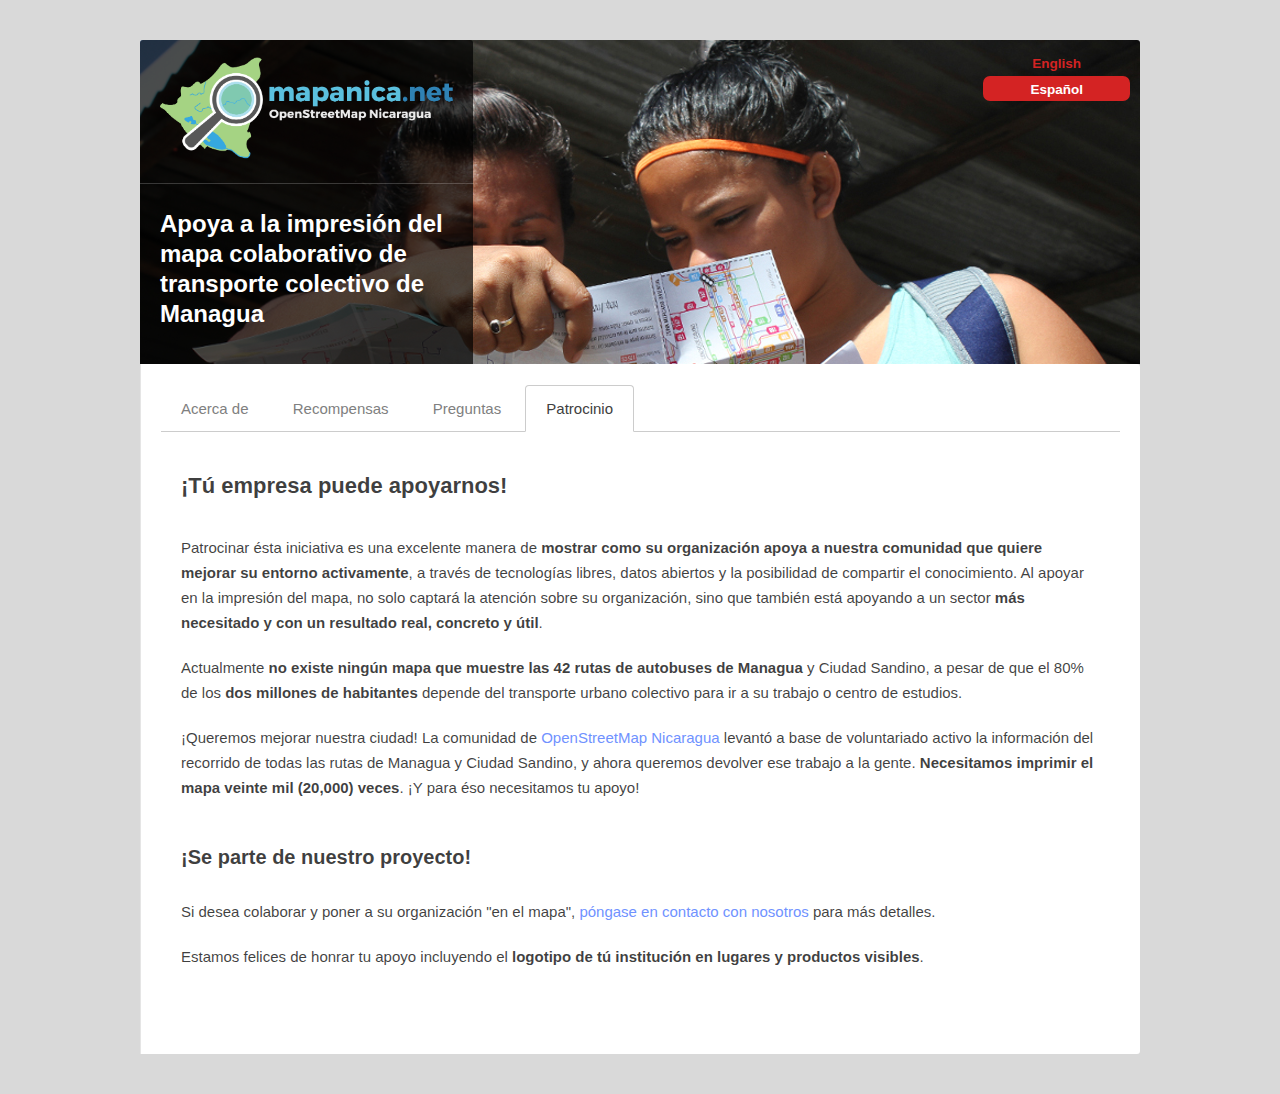
<file: htdocs/campaign/corporate.es.html>
<!DOCTYPE html>
<html>
<head>
  <meta charset=utf-8 />
  <title>Support Mapanica.net - OpenStreetMap Nicaragua</title>
  <meta name='robots' content='index'/>
  <meta name='viewport' content='initial-scale=1,maximum-scale=1,user-scalable=no' />
  <meta name='twitter:site' content='@osm_ni' />
  <meta property='og:site_name' content='Support Mapanica.net - OpenStreetMap Nicaragua' />
  <meta name='twitter:url' content='' />
  <meta name='twitter:domain' content='http://support.mapanica.net/' />
  <meta property='og:url' content='' />
  <meta name='twitter:title' content='Support OpenStreetMap Nicaragua' />
  <meta property='og:title' content='Support OpenStreetMap Nicaragua' />
  <meta name='twitter:description' content="Pre-order and support the printing of Managua's public transportation map" />
  <meta property='og:description' content="Pre-order and support the printing of Managua's public transportation map" />
  <meta name='twitter:image' content='http://support.mapanica.net/img/twitter-card-large.jpg' />
  <meta name='st:image' content='http://support.mapanica.net/img/twitter-card-large.jpg' />
  <meta property='og:image' content='http://support.mapanica.net/img/twitter-card-large.jpg' />
  <meta property='og:type' content='website' />
  <meta name='twitter:card' content='summary_large_image' />
  <link rel='shortcut icon' href='img/favicon.png' type='image/x-icon' />
  <link href='base.css' rel='stylesheet' />
  <link href='site.css' rel='stylesheet' />
  <script src='js/d3.min.js'></script>

</head>
<!-- <body class='fill-darkgreen bg-hardware'> -->
<body class='fill-page'>

  <div class='limiter clearfix'>

    <div id='banner-pic' class='col12 clearfix round-top'>

      <div class='fill-transparent-black col4 clearfix round-top'>

        <div class='col12 clearfix pad2x contain keyline-bottom round-top'>
          <img class='logo' src='img/mapanica_logo.png'>
        </div>

        <div class='pad2'>
          <h2>Apoya a la impresión del mapa colaborativo de transporte colectivo de Managua</h2>
        </div>
      </div>
      <div class='col2 clearfix round-top language-selector'>
        <ul>
          <li><a href="/corporate.html">English</a></li>
          <li class="active"><a href="/corporate.es.html">Español</a></li>
        </ul>
      </div>
    </div>
    </div>

  </div>

  <div class='limiter clearfix'>

    <div class='col12 fr fill-white pad2 keyline-left round-right sidebar'>

      <div class='tabs col12 keyline-bottom space-bottom2'>
           <a href='/index.es.html#about' class='inline pad1'>Acerca de</a>
           <a href='/index.es.html#rewards' class='inline pad1'>Recompensas</a>
           <a href='/index.es.html#faq' class='inline pad1'>Preguntas</a>
           <a href='/corporate.es.html' class='inline pad1 active'>Patrocinio</a>
      </div>

      <div class='pad2 fill-white round-bottom'>
        <h3>¡Tú empresa puede apoyarnos!</h3><br />
        <p>Patrocinar ésta iniciativa es una excelente manera de <strong>mostrar
        como su organización apoya a nuestra comunidad que quiere mejorar su entorno activamente</strong>,
        a través de tecnologías libres, datos abiertos y la posibilidad de
        compartir el conocimiento. Al apoyar en la impresión del mapa, no solo
        captará la atención sobre su organización, sino que también está
        apoyando a un sector <strong>más necesitado y con un resultado real, concreto
        y útil</strong>.</p>

        <p>Actualmente <strong>no existe ningún mapa que muestre las 42 rutas de autobuses
        de Managua</strong> y Ciudad Sandino, a pesar de que el 80% de los <strong>dos millones
        de habitantes</strong> depende del transporte urbano colectivo para ir a
        su trabajo o centro de estudios.</p>


        <p>¡Queremos mejorar nuestra ciudad! La comunidad de <a href="http://mapanica.net/comunidad.html" target="_blank">OpenStreetMap
        Nicaragua</a> levantó a base de voluntariado activo la información del
        recorrido de todas las rutas de Managua y Ciudad Sandino, y ahora
        queremos devolver ese trabajo a la gente. <strong>Necesitamos imprimir
        el mapa veinte mil (20,000) veces</strong>. ¡Y para éso necesitamos tu apoyo!
        </p><br />

        <h4>¡Se parte de nuestro proyecto!</h4><br />

        <p>Si desea colaborar y poner a su organización "en el mapa",
        <a href='mailto:contacto@mapanica.net'>póngase en contacto con nosotros</a>
        para más detalles.</p>

        <p>Estamos felices de honrar tu apoyo incluyendo el <strong>logotipo de
        tú institución en lugares y productos visibles</strong>.</p>
        <br />
        <!--
        <h4>Categorías de patrocinio</h4><br />
        <p>El apoyo de su empresa es importante para consolidar este proyecto
        que traerá beneficios al 80% de la población que transita por Managua y
        Ciudad Sandino. Según su contribución, estaremos honrados de colocar el
        logo de su institución en el mapa:</p>
        <p><strong>$500</strong><br />
        Logo en área de cŕéditos del mapa de 1 cms. de alto.<br />
        Además te mandamos dos planos impresos del transporte público de Managua y una camiseta ejecutiva.<br />
        </p>
        <p><strong>$1,000</strong><br />
        Logo en área de cŕéditos del mapa de 2 cms. de alto.<br />
        Mención en notas de prensa sobre el proyecto.<br />
        Además te mandamos dos planos impresos del transporte público de Managua,
        un bolso de jute y una camiseta ejecutiva.</li>
        </p>
        <p><strong>$3,000</strong><br />
        Logo en área de cŕéditos del mapa de 5 cms. de alto.<br />
        Mención en notas de prensa y artículos oficiales sobre el proyecto.<br />
        Además te mandamos dos planos impresos del transporte público de Managua,
        un bolso de jute, una camiseta ejecutiva y una memoria USB de Mapanica.net.<br />
        </p>
        <p>
          <img width="100%" src="/img/transport_map_division.jpg" />
        </p> -->
      </div> <!-- closes <div class='pad2 fill-white round-bottom'> -->
    </div> <!-- closes <div class='col8 fr'> -->
  </div> <!-- closes <div class='limiter clearfix'> -->

  <script src="http://ajax.googleapis.com/ajax/libs/jquery/1.10.2/jquery.min.js" type="text/javascript" ></script>
  <script type="text/javascript" language="javascript">
  //var bannerImages = ["banner1.jpg","banner2.jpg","banner3.jpg","banner4.jpg","banner5.jpg"];
  var bannerImages = ["banner1.jpg","banner2.jpg","banner3.jpg"];
  var settingString = 'url(img/' + bannerImages[Math.floor(Math.random() * bannerImages.length)] + ') no-repeat top center';
  d3.select('#banner-pic').style('background', settingString);
  </script>
  <!-- Piwik -->
<script type="text/javascript">
  var _paq = _paq || [];
  _paq.push(["trackPageView"]);
  _paq.push(["enableLinkTracking"]);

  (function() {
    var u=(("https:" == document.location.protocol) ? "https" : "http") + "://stats.delattre.de/";
    _paq.push(["setTrackerUrl", u+"piwik.php"]);
    _paq.push(["setSiteId", "7"]);
    var d=document, g=d.createElement("script"), s=d.getElementsByTagName("script")[0]; g.type="text/javascript";
    g.defer=true; g.async=true; g.src=u+"piwik.js"; s.parentNode.insertBefore(g,s);
  })();
</script>
<!-- End Piwik Code -->
</body>
</html>
</file>
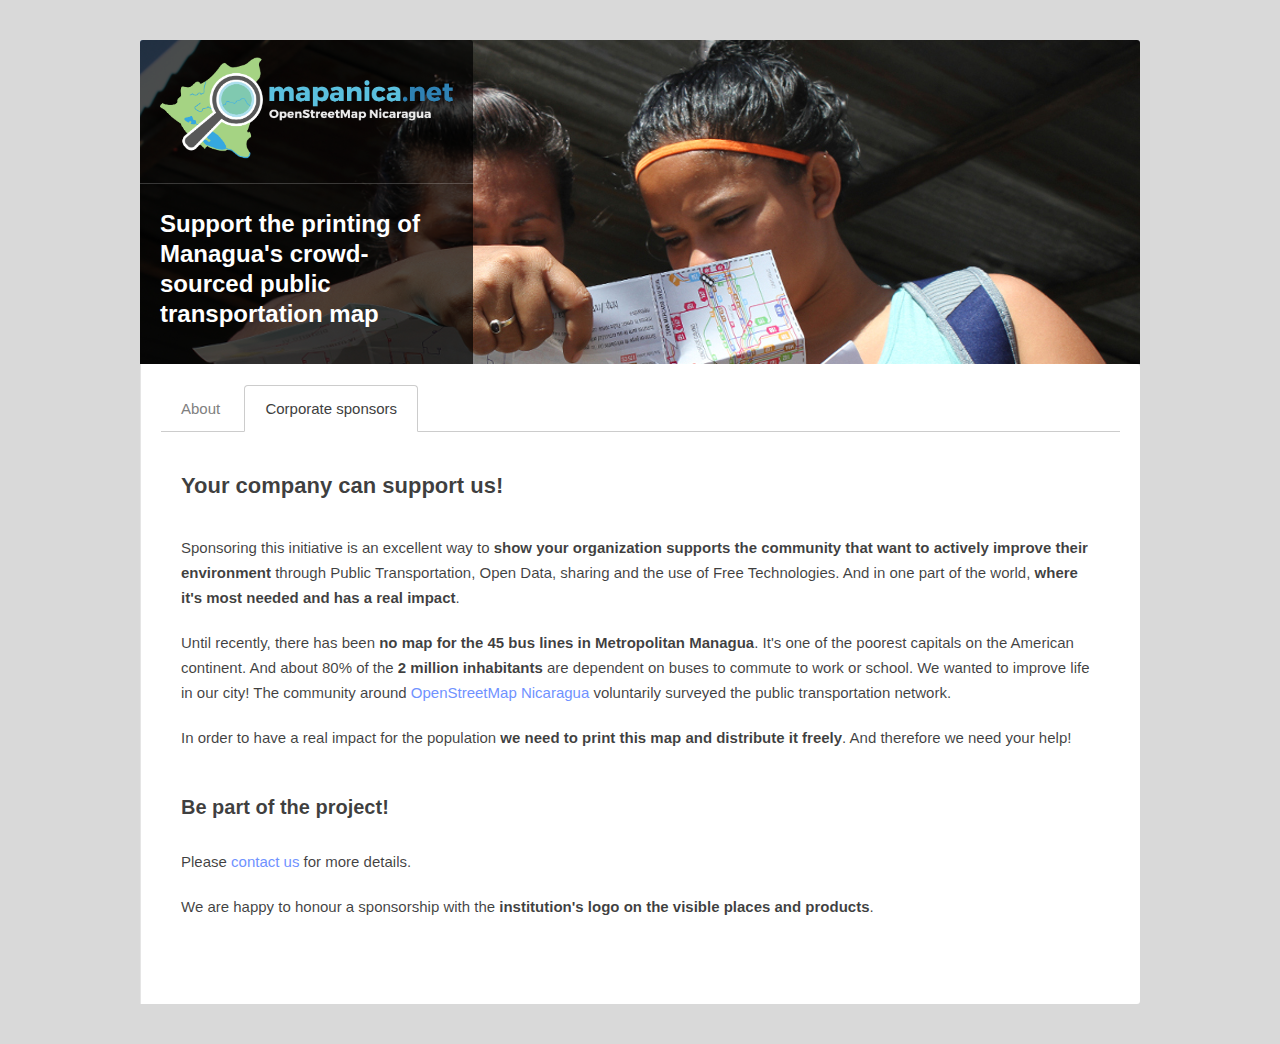
<file: htdocs/campaign/corporate.html>
<!DOCTYPE html>
<html>
<head>
  <meta charset=utf-8 />
  <title>Support Mapanica.net - OpenStreetMap Nicaragua</title>
  <meta name='robots' content='index'/>
  <meta name='viewport' content='initial-scale=1,maximum-scale=1,user-scalable=no' />
  <meta name='twitter:site' content='@osm_ni' />
  <meta property='og:site_name' content='Support Mapanica.net - OpenStreetMap Nicaragua' />
  <meta name='twitter:url' content='' />
  <meta name='twitter:domain' content='http://support.mapanica.net/' />
  <meta property='og:url' content='' />
  <meta name='twitter:title' content='Support OpenStreetMap Nicaragua' />
  <meta property='og:title' content='Support OpenStreetMap Nicaragua' />
  <meta name='twitter:description' content="Pre-order and support the printing of Managua's public transportation map" />
  <meta property='og:description' content="Pre-order and support the printing of Managua's public transportation map" />
  <meta name='twitter:image' content='http://support.mapanica.net/img/twitter-card-large.jpg' />
  <meta name='st:image' content='http://support.mapanica.net/img/twitter-card-large.jpg' />
  <meta property='og:image' content='http://support.mapanica.net/img/twitter-card-large.jpg' />
  <meta property='og:type' content='website' />
  <meta name='twitter:card' content='summary_large_image' />
  <link rel='shortcut icon' href='img/favicon.png' type='image/x-icon' />
  <link href='base.css' rel='stylesheet' />
  <link href='site.css' rel='stylesheet' />
  <script src='js/d3.min.js'></script>

</head>
<!-- <body class='fill-darkgreen bg-hardware'> -->
<body class='fill-page'>

  <div class='limiter clearfix'>

    <div id='banner-pic' class='col12 clearfix round-top'>

      <div class='fill-transparent-black col4 clearfix round-top'>

        <div class='col12 clearfix pad2x contain keyline-bottom round-top'>
          <img class='logo' src='img/mapanica_logo.png'>
        </div>

        <div class='pad2'>
          <h2>Support the printing of Managua's crowd-sourced public transportation map</h2>
        </div>
      </div>
      <!--
      <div class='col2 clearfix round-top language-selector'>
        <ul>
          <li class="active"><a href="/corporate.html">English</a></li>
          <li><a href="/corporate.es.html">Español</a></li>
        </ul>
      </div>
    </div>
  -->
    </div>

  </div>

  <div class='limiter clearfix'>

    <div class='col12 fr fill-white pad2 keyline-left round-right sidebar'>
      <div class='tabs col12 keyline-bottom space-bottom2'>
           <a href='/index.html#about' class='inline pad1 '>About</a>
           <a href='/corporate.html' class='inline pad1 active'>Corporate sponsors</a>
      </div>

      <div class='pad2 fill-white round-bottom'>
        <h3>Your company can support us!</h3><br />
        <p>Sponsoring this initiative is an excellent way to <strong>show your
        organization supports the community that want to actively improve their environment</strong>
        through Public Transportation, Open Data, sharing and the use of Free Technologies.
        And in one part of the world, <strong>where it's most needed and has a real impact</strong>.</p>

        <p>Until recently, there has been <strong>no map for the 45 bus lines in Metropolitan Managua</strong>.
        It's one of the poorest capitals on the American continent.
        And about 80% of the <strong>2 million inhabitants</strong> are dependent on buses
        to commute to work or school. We wanted to improve life in our city! The community around
        <a href="http://mapanica.net/comunidad.html" target="_blank">OpenStreetMap Nicaragua</a>
        voluntarily surveyed the public transportation network.</p>

        <p>In order to have a real impact for the population <strong>we need to
        print this map and distribute it freely</strong>.
        And therefore we need your help!</p><br />

        <h4>Be part of the project!</h4><br />

        <p>Please <a href='mailto:support@mapanica.net'>contact us</a>
        for more details.</p>
        <p>We are happy to honour a sponsorship with the <strong>institution's logo on
        the visible places and products</strong>.</p>
        <br />
        <!--
        <h4>Sponsorship categories</h4><br />
        <p>Your support makes this project this project happen. It will have a
        great impact for the 80% of the population that transits Managua and Ciudad Sandino.
        We are happy to honour a sponsorship with the institution's logo on
        the printed map:</p>

        <p><strong>$500</strong><br />
        Logo in the credits section (height: 1cm).<br />
        And you get two printed transit maps and a special sponsor t-shirt
        with the transit map printed on it.<br />
        </p>
        <p><strong>$1,000</strong><br />
        Logo in the credits section (height: 2cm).<br />
        We mention you in press releases about the project.<br />
        And you get two printed transit maps, a jute bag, and a special sponsor t-shirt
        with the transit map printed on it.<br />
        </p>
        <p><strong>$3,000</strong><br />
        Logo in the credits section (height: 5cm).<br />
        We mention you in press releases and official articles about the project.<br />
        And you get two printed transit maps, a jute bag, a special sponsor t-shirt
        with the transit map printed on it and a MapaNica USB memory stick.<br />
        </p>
        <p>
          <img width="100%" src="/img/transport_map_division.jpg" />
        </p> -->
      </div> <!-- closes <div class='pad2 fill-white round-bottom'> -->
    </div> <!-- closes <div class='col8 fr'> -->
  </div> <!-- closes <div class='limiter clearfix'> -->

  <script src="http://ajax.googleapis.com/ajax/libs/jquery/1.10.2/jquery.min.js" type="text/javascript" ></script>
  <script type="text/javascript" language="javascript">
  //var bannerImages = ["banner1.jpg","banner2.jpg","banner3.jpg","banner4.jpg","banner5.jpg"];
  var bannerImages = ["banner1.jpg","banner2.jpg","banner3.jpg"];
  var settingString = 'url(img/' + bannerImages[Math.floor(Math.random() * bannerImages.length)] + ') no-repeat top center';
  d3.select('#banner-pic').style('background', settingString);
  </script>
  <!-- Piwik -->
<script type="text/javascript">
  var _paq = _paq || [];
  _paq.push(["trackPageView"]);
  _paq.push(["enableLinkTracking"]);

  (function() {
    var u=(("https:" == document.location.protocol) ? "https" : "http") + "://stats.delattre.de/";
    _paq.push(["setTrackerUrl", u+"piwik.php"]);
    _paq.push(["setSiteId", "7"]);
    var d=document, g=d.createElement("script"), s=d.getElementsByTagName("script")[0]; g.type="text/javascript";
    g.defer=true; g.async=true; g.src=u+"piwik.js"; s.parentNode.insertBefore(g,s);
  })();
</script>
<!-- End Piwik Code -->
</body>
</html>
</file>
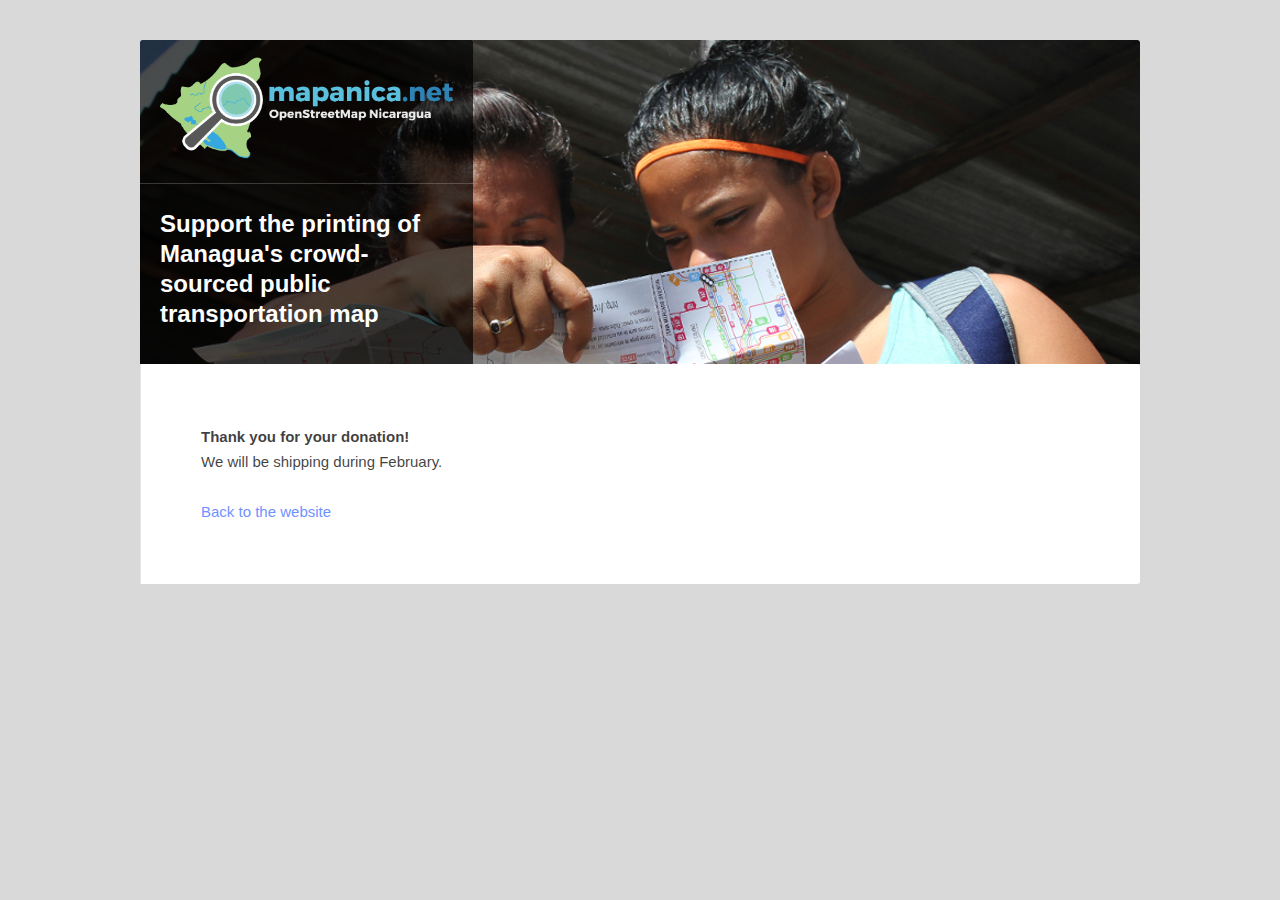
<file: htdocs/campaign/thankyou.html>
<!DOCTYPE html>
<html>
<head>
  <meta charset=utf-8 />
  <title>Support Mapanica.net - OpenStreetMap Nicaragua</title>
  <meta name='robots' content='index'/>
  <meta name='viewport' content='initial-scale=1,maximum-scale=1,user-scalable=no' />
  <meta name='twitter:site' content='@osm_ni' />
  <meta property='og:site_name' content='Support Mapanica.net - OpenStreetMap Nicaragua' />
  <meta name='twitter:url' content='' />
  <meta name='twitter:domain' content='http://support.mapanica.net/' />
  <meta property='og:url' content='' />
  <meta name='twitter:title' content='Support OpenStreetMap Nicaragua' />
  <meta property='og:title' content='Support OpenStreetMap Nicaragua' />
  <meta name='twitter:description' content="Pre-order and support the printing of Managua's public transportation map" />
  <meta property='og:description' content="Pre-order and support the printing of Managua's public transportation map" />
  <meta name='twitter:image' content='http://support.mapanica.net/img/twitter-card-large.jpg' />
  <meta name='st:image' content='http://support.mapanica.net/img/twitter-card-large.jpg' />
  <meta property='og:image' content='http://support.mapanica.net/img/twitter-card-large.jpg' />
  <meta property='og:type' content='website' />
  <meta name='twitter:card' content='summary_large_image' />
  <link rel='shortcut icon' href='img/favicon.png' type='image/x-icon' />
  <link href='base.css' rel='stylesheet' />
  <link href='site.css' rel='stylesheet' />
  <script src='js/d3.min.js'></script>

</head>
<!-- <body class='fill-darkgreen bg-hardware'> -->
<body class='fill-page'>

  <div class='limiter clearfix'>

    <div id='banner-pic' class='col12 clearfix round-top'>

      <div class='fill-transparent-black col4 clearfix round-top'>

        <div class='col12 clearfix pad2x contain keyline-bottom round-top'>
          <img class='logo' src='img/mapanica_logo.png'>
        </div>

        <div class='pad2'>
          <h2>Support the printing of Managua's crowd-sourced public transportation map</h2>
        </div>
      </div>

    </div>

  </div>

  <div class='limiter clearfix'>
    <div class='col12 fr fill-white pad4 keyline-left round-right sidebar'>
      <div class='pad2 fill-white round-bottom'>
        <p>
          <strong>Thank you for your donation!</strong><br/>
          We will be shipping during February.<br/><br/>
          <a href="/">Back to the website</a>
        </p>
      </div> <!-- closes <div class='pad2 fill-white round-bottom'> -->
    </div> <!-- closes <div class='col8 fr'> -->
  </div> <!-- closes <div class='limiter clearfix'> -->

  <script src="http://ajax.googleapis.com/ajax/libs/jquery/1.10.2/jquery.min.js" type="text/javascript" ></script>
  <script type="text/javascript" language="javascript">
  //var bannerImages = ["banner1.jpg","banner2.jpg","banner3.jpg","banner4.jpg","banner5.jpg"];
  var bannerImages = ["banner1.jpg","banner2.jpg","banner3.jpg"];
  var settingString = 'url(img/' + bannerImages[Math.floor(Math.random() * bannerImages.length)] + ') no-repeat top center';
  d3.select('#banner-pic').style('background', settingString);
  </script>
  <!-- Piwik -->
<script type="text/javascript">
  var _paq = _paq || [];
  _paq.push(["trackPageView"]);
  _paq.push(["enableLinkTracking"]);

  (function() {
    var u=(("https:" == document.location.protocol) ? "https" : "http") + "://stats.delattre.de/";
    _paq.push(["setTrackerUrl", u+"piwik.php"]);
    _paq.push(["setSiteId", "7"]);
    var d=document, g=d.createElement("script"), s=d.getElementsByTagName("script")[0]; g.type="text/javascript";
    g.defer=true; g.async=true; g.src=u+"piwik.js"; s.parentNode.insertBefore(g,s);
  })();
</script>
<!-- End Piwik Code -->
</body>
</html>
</file>
<file: htdocs/campaign/site.css>
/* HTML elements
---------------------------------------------- */
h1,h2,h3 {
  font-weight:bold;
  margin:0 0 10px;
  }
h4,h5,h6 {
  font-weight:bold;
  margin:0 0 5px;
  }
h1 {
  font-size:36px;
  line-height:52px;
  }
h2 {
  font-size:24px;
  line-height:30px;
  }
h3 {
  font-size:22px;
  line-height:28px;
  }
h4 {
  font-size:20px;
  line-height:24px;
  }
h5 {
  font-size:18px;
  line-height:26px;
  }
small {
  font-size:14px;
  line-height:18px;
  }
fieldset {
  margin:0 0 10px;
  }
textarea {
  border-color:#ccc;
  }
textarea:focus {
  border-color:#7092ff;
  }
table {
  table-layout:fixed;
  }
em {
  font-style:italic;
  }
a       { color:#7092ff; }
a:hover { color:#0a44ff; }

.prose blockquote {
  background-color:transparent;
  padding:0;
  font-size:18px;
  line-height:28px;
  }

.grouped-options {
  border:1px solid #7092ff;
  border-radius:3px;
  width:100%;
  margin:0 0 10px;
  line-height:20px;
  }
.grouped-options label {
  cursor:pointer;
  vertical-align:top;
  padding:10px;
  height:40px;
  color:#7092ff;
  border-color:#7092ff;
  font-weight:bold;
  text-align:center;
  }
.grouped-options input[type=radio] { display:none; }
.grouped-options label:hover {
  color:#0a44ff;
  }
.grouped-options input[type=radio]:checked + label {
  background-color:#7092ff;
  color:#fff;
  font-weight:bold;
  }
input[type=text]:focus {
  border:1px solid #7092ff;
  }


/* Structure
---------------------------------------------- */
body { margin-top:40px; margin-bottom:40px; }

/* Sprite
---------------------------------------------- */


.sprite {
  background:transparent url(img/hot_logo.png) no-repeat 0 0;
  background-size:100px 100px;
  }
  .sprite.logo {
    background-position:0 0;
    width:100px;
    height:100px;
    }
  .sprite.crown {
    background-position:-100px 0;
    display:inline-block;
    width:20px;
    height:20px;
    margin-right:5px;
    }

.bg-hardware {
  background-image:url(img/bg.png);
  background-repeat:repeat;
  background-size:200px 200px;
  }

/* Components
---------------------------------------------- */
/*#bar {
  border-radius:50px;
  height:35px;
  }
.graph {
  border-radius:50px;
  width:0;
  height:15px;
  top:8px;
  left:8px;
  right:8px;
  min-width:1%;
  max-width:100%;
  }*/

  .logo {
    width:100%;
    max-width: 300px;
  }

  .support-logo {
    max-height: 150px;
    margin-bottom: -10px;
  }

  .matcher {
    font-weight: bold;
    text-align: center;
    padding: 6px;
  }

  .fill-transparent-black {
    background-color: rgba(0,0,0,0.7);
    color: #fff;
  }

  .keyline-bottom {
    border-bottom: 1px solid rgba(255,255,255,0.20);
  }

  #js-progress {
  	position:relative;
  	display:block;
  	margin-bottom:15px;
  	width:100%;
  	background:#eee;
  	height:35px;
  	border-radius:3px;
  	-moz-border-radius:3px;
  	-webkit-border-radius:3px;
  }
  #js-progress-bar {
    height:35px;
  	width:0px;
  	background:#6adcfa;
  	border-radius:3px;
  	-moz-border-radius:3px;
  	-webkit-border-radius:3px;
    -webkit-transition:0.4s linear;
    -moz-transition:0.4s linear;
    -ms-transition:0.4s linear;
    -o-transition:0.4s linear;
    transition:0.4s linear;
    -webkit-transition-property:width, background-color;
    -moz-transition-property:width, background-color;
    -ms-transition-property:width, background-color;
    -o-transition-property:width, background-color;
    transition-property:width, background-color;
  }

.sliding {
  min-height:640px;
  }
.tabs {
  border-color:#ccc;
  }
.tabs a {
  color:#808080;
  border-radius:4px 4px 0 0;
  position:relative;
  top:1px;
  padding-right:20px;
  padding-left:20px;
  }
.tabs a:focus {
  -webkit-box-shadow:none;
          box-shadow:none;
  }
.tabs a:hover,
.tabs .active {
  color:#404040;
  }
.tabs .active {
  background-color:#fff;
  border:1px solid #ccc;
  border-bottom-color:#fff;
  }

/* Tooltips
---------------------------------------------- */
[data-tooltip]:after {
  content:attr(data-tooltip);
  position:absolute;
  background:#202020;
  color:#fff;
  border-radius:3px;
  bottom:40px;
  display:none;
  padding:5px 10px;
  width:120px;
  left:50%;
  margin-left:-60px;
  text-align:center;
  line-height: 1.5em;
  }
[data-tooltip]:before {
  content:'';
  display:block;
  border-left:5px solid transparent;
	border-right:5px solid transparent;
	border-top:5px solid #404040;
  display:none;
  position:absolute;
  bottom:35px;
  left:10px;
  }
[data-tooltip]:hover:before,
[data-tooltip]:hover:after {
  display:block;
  }

/* Colors
---------------------------------------------- */
.fill-white     { background-color:#fff; }
.fill-light     { background-color:#eee; }
.fill-dark      { background-color:#595959; }
.fill-darkgreen { background-color:#6ecc8e; }
.fill-green     { background-color:#a2e99f; }
.fill-darken0   { background-color:rgba(0,0,0,0.05); }
.fill-darken1   { background-color:rgba(0,0,0,0.10); }
.fill-blue      { background-color: #B2EBF2; }
.fill-page      { background-color: #D9D9D9; }

.color-blue { color:#7092ff; }

a.button,
input[type='submit'] {
  background-color:#7092ff;
  }
a.button:hover,
input[type='submit']:hover {
  background-color:#0a44ff;
  }

/* Custom tweaks
---------------------------------------------- */
.logo + div {
  font-size:18px;
  line-height:0;
  top:50px;
  left:120px;
  }
.before-custom-amount {
  position:absolute;
  top:21px;
  left:10px;
  line-height:0;
  display:block;
  }
input#custom-value:focus,
input:focus + .before-custom-amount {
  color:#7092ff;
  }
  input#custom-value:focus { font-weight:bold; }

input.before {
  padding-left:20px;
  }

#banner-pic {
  position: relative;
}

.language-selector {
  position: absolute;
  right: 0;
  text-align: center;
  padding: 10px;
}

.language-selector a {
  font-weight: bold;
  font-size: 0.9em;
  color: #d42323;
}

.language-selector li {
  border-radius: 7px;
  padding: 0 10px;
}

.language-selector li.active {
  background-color: #d42323;

}

.language-selector li.active a {
  color: #fff;

}

.language-selector li:hover {
  background-color: #ff0;

}
.language-selector li:hover a {
  color: #ff6600;

}


/* Mobile
---------------------------------------------- */
@media only screen and (max-width: 640px) {
  .sidebar {
    padding:20px;
    }
  .tabs a {
    padding-right:10px;
    padding-left:10px;
    }
  .keyline-left {
    border-left-width:0;
    border-bottom-width:1px;
    }
  .big-donors > div:not(:first-child),
  .grouped-options label {
    border-top-width:1px;
    border-top-style:solid;
    border-bottom:none;
    }
  .big-donors > div {
    border-color:rgba(0,0,0,0.10);
    }
  .grouped-options label[for='amount-15'] {
    border:none;
    }
    .language-selector {
      position: relative;
      background-color: rgba(0,0,0,0.7);

    }
}
</file>
<file: htdocs/campaign/base.css>
/*
    Reset ♥
    http://meyerweb.com/eric/tools/css/reset/
    v2.0 | 20110126
    License: none (public domain)
------------------------------------------------------- */
html, body, div, span, applet, object, iframe,
h1, h2, h3, h4, h5, h6, p, blockquote, pre,
a, abbr, acronym, address, big, cite, code,
del, dfn, em, img, ins, kbd, q, s, samp,
small, strike, strong, sub, sup, tt, var,
b, u, i, center,
dl, dt, dd, ol, ul, li,
fieldset, form, label, legend,
table, caption, tbody, tfoot, thead, tr, th, td,
article, aside, canvas, details, embed,
figure, figcaption, footer, header, hgroup,
menu, nav, output, ruby, section, summary,
time, mark, audio, video {
  margin:0;
  padding:0;
  border:0;
  font-size:100%;
  font:inherit;
  vertical-align:baseline;
  }
/* HTML5 display-role reset for older browsers */
article, aside, details, figcaption, figure,
footer, header, hgroup, menu, nav, section {
  display:block;
  }
body { line-height:1; }
ol, ul { list-style:none;  }
blockquote, q { quotes:none; }
blockquote:before, blockquote:after,
q:before, q:after { content:''; content:none; }
/* tables still need 'cellspacing="0"' in the markup */
table { border-collapse: collapse; border-spacing:0; }
/* remember to define focus styles. Hee Haw */
:focus { outline:0; }

*, *:after, *:before {
  -webkit-box-sizing:border-box;
     -moz-box-sizing:border-box;
          box-sizing:border-box;
  }

/* Inline Elements: Defaults
------------------------------------------------------- */
body,
input,
textarea {
  color:#404040;
  color:rgba(0,0,0,0.75);
  font:15px/1.6667 'Helvetica neue', Helvetica, sans-serif;
  -webkit-font-smoothing:antialiased;
  }

body { background:#fff; }
.dark { color:#fff; }

h1,
h2,
h3,
h4,
h5,
h6 {
  font-weight:normal;
  margin:0;
  }

h1 {
  font-size:30px;
  line-height:40px;
  }
h2 {
  font-size:22px;
  line-height:30px;
  padding-top: 5px;
  padding-bottom:5px;
  }

h3 {
  font-size:15px;
  line-height:20px;
  }

h4, h5, h6 {
  font-size:12px;
  line-height:20px;
  }

p { margin-bottom:20px; }

p:last-child { margin-bottom:0; }

small,
.prose.small,
.small {
  font-size:12px;
  line-height:20px;
  }

.strong,
strong {
  font-weight:700;
  }

/* Links */
a,
a code {
  color:#3887BE;
  text-decoration:none;
  }
  a:hover code,
  a:hover { color:#63b6e5; }
  a:focus {
    -webkit-box-shadow:inset 0 0 0 1px rgba(0,0,0,0.05);
            box-shadow:inset 0 0 0 1px rgba(0,0,0,0.05);
  }

.dark a,
.dark a code  { color:#63b6e5; }
.dark a:hover code,
.dark a:hover { color:#8fcaec; }
.dark a:focus {
  -webkit-box-shadow:inset 0 0 0 1px rgba(256,256,256,0.05);
          box-shadow:inset 0 0 0 1px rgba(256,256,256,0.05);
  }

a.quiet       { color:rgba(0,0,0,0.5);  }
a.quiet.active, a.quiet:hover { color:rgba(0,0,0,0.75); }

.dark a.quiet,
a.quiet.dark { color:rgba(255,255,255,0.5); }

.dark a.quiet:hover,
a.quiet.dark.active, a.quiet.dark:hover { color:rgba(255,255,255,0.75); }

/* Buttons */
button,
.button,
[type=button],
[type=submit] {
  background-color:#ccc;
  text-align:center;
  color:#fff;
  display:inline-block;
  height:40px;
  margin:0;
  padding:10px;
  position:relative;
  border:none;
  cursor:pointer;
  border-radius:3px;
  white-space:nowrap;
  text-overflow:ellipsis;
  /* Protects button metrics in .prose context */
  line-height:20px;
  -webkit-appearance:none;
  font-weight:700;

  /* The button element needs to be forced this */
  -webkit-font-smoothing:antialiased;
  }

button:hover,
.button:hover,
.button.active,
[type=button]:hover,
[type=submit]:hover {
  color:#fff;
  }

.dark .button,
.dark .button:hover,
.dark .quiet.button,
.dark .quiet.button:hover,
.dark [type=button]:hover,
.dark [type=submit]:hover  {
  color: white;
}

button:focus,
.button:focus,
[type=submit]:focus,
[type=button]:focus {
  -webkit-box-shadow: inset 0 0 0 3px rgba(0,0,0,0.1);
  box-shadow: inset 0 0 0 3px rgba(0,0,0,0.1);
}

button:hover,
.button:hover,
.button.active,
[type=submit]:hover,
[type=button]:hover {
  background-color:#666;
  }

.button.quiet,
.quiet[type=submit],
.quiet[type=button] {
  background-color:rgba(0,0,0,0.25);
  color:#fff;
  }
.button.quiet.active,
.button.quiet:hover,
.quiet[type=submit]:hover,
.quiet[type=button]:hover {
  background-color:rgba(0,0,0,0.5);
  color:#fff;
  box-shadow:
    inset rgba(0,0,0,0) 0 0 0,
    inset rgba(0,0,0,0) 0 0 0;
  }

.dark .button.quiet,
.dark .quiet[type=submit],
.dark .quiet[type=button] {
  color:#fff;
  background-color:rgba(255,255,255,0.10);
  }

.dark .button.quiet.active,
.dark .button.quiet:hover,
.dark .quiet[type=submit]:hover,
.dark .quiet[type=button]:hover {
  background-color:rgba(255,255,255,0.25);
  }

.button.disabled,
.button:disabled,
button.disabled,
button:disabled,
[type=submit]:disabled,
[type=button]:disabled {
  background:transparent;
  border:1px dashed rgba(0,0,0,0.25);
  color:rgba(0,0,0,0.25);
  cursor:not-allowed;
  }

.button.disabled:hover,
.button:disabled:hover,
button.disabled:hover,
button:disabled:hover,
[type=submit]:disabled:hover,
[type=button]:disabled:hover {
  background:transparent;
  }

.button.disabled:focus,
.button:disabled:focus,
button.disabled:focus,
button:disabled:focus,
[type=submit]:disabled:focus,
[type=button]:disabled:focus {
  box-shadow:none;
  }

.dark .button.disabled,
.dark .button:disabled,
.dark button.disabled,
.dark button:disabled,
.dark [type=submit]:disabled,
.dark [type=button]:disabled {
  border-color:rgba(255,255,255,0.25);
  color:rgba(255,255,255,0.5);
  }

.dark .button.disabled:hover,
.dark .button:disabled:hover,
.dark button.disabled:hover,
.dark button:disabled:hover,
.dark [type=submit]:disabled:hover,
.dark [type=button]:disabled:hover {
  color:rgba(255,255,255,0.5);
  }

/* Use <!-- --> to eliminate whitespace between buttons. */
.pill{
  display:inline-block;
  }
  .pill > * {
    border-radius:0 0 0 0;
    border:0 solid white;
    border-left-width:1px;
    }
    .pill > *:first-of-type,
    .pill > *:first-child {
      border-radius:3px 0 0 3px;
      border-left-width:0;
      }
    .pill > *:last-of-type,
    .pill > *:last-child {
      border-radius:0 3px 3px 0;
      }

/* Vertical pill if pill contents is full width . */
.pill > .col12 {
  border-bottom-width:1px;
  border-left-width:0;
  }
  .pill > .col12:first-child {
    border-radius:3px 3px 0 0;
    }
  .pill > .col12:last-child {
    border-radius:0 0 3px 3px;
    border-bottom:none;
    }
  .pill > .col12:only-child {
    border-radius: 3px;
    }

.fill-darken1 .pill > *,
.fill-darken2 .pill > *,
.fill-darken3 .pill > * {
  border-color:#000;
  border-color:rgba(0,0,0,0.5);
  }
.fill-lighten1 .pill > *,
.fill-lighten2 .pill > *,
.fill-lighten3 .pill > * {
  border-color:#fff;
  border-color:rgba(255,255,255,0.5);
  }

.pill input[type=text] {
  border:1px solid rgba(0,0,0,0.1);
  border-radius:0;
  }

.pill input[type=text]:focus {
  border:1px solid rgba(0,0,0,0.25);
  }

input,
select,
button {
  vertical-align:top;
  }
textarea,
input[type=password],
input[type=text],
input[type=number] {
  display:inline-block;
  height:40px;
  margin:0;
  color:rgba(0,0,0,.5);
  padding:10px;
  border-radius:0;
  -webkit-appearance:none;
  }
textarea.code,
input.code,
input[type=password].code,
input[type=text].code,
input[type=number].code {
  font-family:Menlo, Bitstream Vera Sans Mono, Monaco, Consolas, monospace;
  }
textarea,
input[type=password],
input[type=text],
input[type=number] {
  background-color:#fff;
  border:1px solid rgba(0,0,0,0.1);
  -webkit-transition:border-color .05s;
     -moz-transition:border-color .05s;
      -ms-transition:border-color .05s;
          transition:border-color .05s;
  }
  .dark textarea,
  .dark input[type=password],
  .dark input[type=text],
  .dark input[type=number] {
    background:#404040;
    background:rgba(0,0,0,0.25);
    border-color:#eee;
    border-color:rgba(255,255,255,0.25);
    color:#fff;
    -webkit-box-shadow:none;
            box-shadow:none;
    }
  textarea:focus,
  input[type=password]:focus,
  input[type=text]:focus,
  input[type=number]:focus {
    outline:thin dotted\8; /* ie8 below */
    border-color:rgba(0,0,0,0.25);
    color:#404040;
    }
    .dark textarea:focus,
    .dark input[type=password]:focus,
    .dark input[type=text]:focus,
    .dark input[type=number]:focus {
      border-color:rgba(255,255,255,0.75);
      color:#fff;
      }

textarea.small,
input[type=password].small,
input[type=text].small,
input[type=number].small {
  height: 20px;
  padding:4px;
  -webkit-appearance:none;
  }

textarea.stretch,
input.stretch[type='text'],
input.stretch[type='number'],
input.stretch[type='password'] { width:100%; }

/* Special Form Components */
fieldset.with-icon {
  position:relative;
  }
  fieldset.with-icon input[type=text],
  fieldset.with-icon input[type=number] {
    padding-left:35px;
    }
  fieldset.with-icon span.icon {
    position:absolute;
    top:10px;
    left:10px;
    }

textarea {
  height:80px;
  max-width:none;
  overflow:auto;
  resize:none;
  }
  textarea.resize { resize:both; }
  textarea.small { height: 40px;}

input[type=range],
input[type=range]::-webkit-slider-thumb {
  -webkit-appearance:none;
  margin:0; padding:0; border:0;
  }
input[type=range] {
  display:inline-block!important;
  vertical-align:middle;
  height:12px;
  padding:0 2px;
  border:2px solid transparent;
  background:rgba(0,0,0,0.25);
  min-width:100px;
  overflow:hidden;
  cursor:pointer;
  }
  input[type=range]::-ms-fill-upper { background:transparent; }
  input[type=range]::-ms-fill-lower { background:rgba(255,255,255,0.25); }

/* Browser thingies */
input[type=range]::-moz-range-track { opacity:0; }
input[type=range]::-ms-track        { opacity:0; }
input[type=range]::-ms-tooltip      { display:none; }

/* For whatever reason, these need to be defined
 * on their own so dont group them */
input[type=range]::-webkit-slider-thumb {
  background:rgba(255,255,255,0.75);
  height:12px; width:20px;
  border-radius:3px;
  cursor:ew-resize;
  box-shadow:rgba(255,255,255,0.25) -1200px 0 0 1200px;
  }
input[type=range]::-ms-thumb {
  margin:0;padding:0;border:0;
  background:rgba(255,255,255,0.75);
  height:12px; width:20px;
  border-radius:3px;
  cursor:ew-resize;
  box-shadow:rgba(255,255,255,0.25) -1200px 0 0 1200px;
  }
input[type=range]::-moz-range-thumb {
  margin:0;padding:0;border:0;
  background:rgba(255,255,255,0.75);
  height:12px; width:20px;
  border-radius:3px;
  cursor:ew-resize;
  box-shadow:rgba(255,255,255,0.25) -1200px 0 0 1200px;
  }

/* Checkboxes */
.checkbox input[type=checkbox] { display:none; }
.checkbox label {
  display:block;
  cursor:pointer;
  padding:10px;
  }

/* Tables */
table {
  width:100%;
  background-color:transparent;
  border-collapse:collapse;
  border-spacing:0;
  margin-bottom:20px;
  }
  table th,
  table td {
    padding:4px 0;
    text-align:left;
    vertical-align:top;
    border-bottom:1px solid #ddd;
    }
  table th {
    font-weight:700;
    }
  table thead th {
    vertical-align:bottom;
    }

table.fixed {
  table-layout:fixed;
  }

.scroll-styled .highlight pre,
.scroll-styled {
  overflow:auto;
  }
.scroll-styled .highlight pre::webkit-scrollbar,
.scroll-styled::-webkit-scrollbar {
  width:8px;
  height:8px;
  border-left:0;
  background:rgba(0,0,0,0.1);
  }
.scroll-styled .highlight pre::webkit-scrollbar:hover,
.scroll-styled::-webkit-scrollbar:hover {
  background:rgba(0,0,0,0.15);
  }
.scroll-styled .highlight pre::webkit-scrollbar-track,
.scroll-styled::-webkit-scrollbar-track {
  background:none;
  }
.scroll-styled .highlight pre::webkit-scrollbar-thumb,
.scroll-styled::-webkit-scrollbar-thumb {
  background:rgba(0,0,0,0.1);
  border-radius:0;
  }

/* Inline Elements: Formatted for read content
------------------------------------------------------- */
.prose          { line-height:25px; }
.prose section  { margin-bottom:20px; }

.title,
.prose h1,
.prose h2,
.prose h3,
.prose p,
.prose ul,
.prose ol,
.prose img,
.prose blockquote,
.prose pre,
.prose iframe,
.prose object,
.prose div.highlight {
  display:block;
  margin-bottom:20px;
  word-wrap:break-word;
  }

.prose h1:last-child,
.prose h2:last-child,
.prose h3:last-child,
.prose h4:last-child,
.prose h5:last-child,
.prose h6:last-child,
.prose p:last-child,
.prose ul:last-child,
.prose ol:last-child,
.prose img:last-child,
.prose blockquote:last-child,
.prose pre:last-child,
.prose iframe:last-child,
.prose object:last-child  {
  margin-bottom: 0;
}

.prose blockquote {
  padding: 20px;
  margin: 0 0 20px 0;
  background-color:#f8f8f8;
  background-color: rgba(0,0,0,.05);
  }

.prose blockquote p:last-child {
  margin: 0;
}

.prose p > video,
.prose p > iframe,
.prose p a > iframe,
.prose p > img,
.prose p a > img,
.prose li > video,
.prose li > iframe,
.prose li a > iframe,
.prose li > img,
.prose li a > img {
  max-width:100%;
  max-height:600px;
  margin-right:auto;
  margin-left:auto;
  border:1px solid rgba(0,0,0,.1);
  padding:10px;
  background:rgba(0,0,0,.025);
  }

table.prose,
.prose table {
  border:1px solid #ddd;
  }
table.prose th,
table.prose td,
.prose table th,
.prose table td {
  padding:8px;
  border:1px solid #ddd;
  }
table.prose th,
.prose table th {
  background-color:#f8f8f8;
  background-color: rgba(0,0,0,.05);
  }

.prose ul {
  list-style:disc;
  margin-left:40px;
  }
.prose ol {
  list-style:decimal;
  margin-left:40px;
  }
.prose ul li,
.prose ol li {
  margin-bottom:10px;
  }
.prose pre,
.prose code {
  border-radius:3px;
  }

/* Dark read content styling */
.dark .prose h1,
.dark .prose h2,
.dark .prose h3 {
  color:#fff;
  }

h1.small,
h2.small,
h3.small,
h4.small,
h5.small,
h6.small {
  text-transform:uppercase;
  }

.round                  { border-radius:3px; }
.round-top              { border-radius:3px 3px 0 0; }
.round-right            { border-radius:0 3px 3px 0; }
.round-bottom           { border-radius:0 0 3px 3px; }
.round-bottomright      { border-radius:0 0 3px 0; }
.round-bottomleft       { border-radius:0 0 0 3px; }
.round-left             { border-radius:3px 0 0 3px; }
.unround,
.pill.unround .unround  { border-radius:0;}

/* Columns
------------------------------------------------------- */
.limiter {
  width:83.33%;
  max-width:1000px;
  margin-left:auto;
  margin-right:auto;
  }

.col0    { float:left; width:04.1666%; }
.col1    { float:left; width:08.3333%; }
.col2    { float:left; width:16.6666%; }
.col3    { float:left; width:25.0000%; }
.col4    { float:left; width:33.3333%; }
.col5    { float:left; width:41.6666%; }
.col6    { float:left; width:50.0000%; }
.col7    { float:left; width:58.3333%; }
.col8    { float:left; width:66.6666%; }
.col9    { float:left; width:75.0000%; }
.col10   { float:left; width:83.3333%; }
.col11   { float:left; width:91.6666%; }
.col12   { width:100%; display:block; }

.margin0  { margin-left:04.1666%; }
.margin1  { margin-left:08.3333%; }
.margin2  { margin-left:16.6666%; }
.margin3  { margin-left:25.0000%; }
.margin4  { margin-left:33.3333%; }
.margin5  { margin-left:41.6666%; }
.margin6  { margin-left:50.0000%; }
.margin7  { margin-left:58.3333%; }
.margin8  { margin-left:66.6666%; }
.margin9  { margin-left:75.0000%; }
.margin10 { margin-left:83.3333%; }
.margin11 { margin-left:91.6666%; }
.margin12 { margin-left:100.0000%; }

/* reverse margins on right-floated elements */
.margin0r  { margin-right:04.1666%; }
.margin1r  { margin-right:08.3333%; }
.margin2r  { margin-right:16.6666%; }
.margin3r  { margin-right:25.0000%; }
.margin4r  { margin-right:33.3333%; }
.margin5r  { margin-right:41.6666%; }
.margin6r  { margin-right:50.0000%; }
.margin7r  { margin-right:58.3333%; }
.margin8r  { margin-right:66.6666%; }
.margin9r  { margin-right:75.0000%; }
.margin10r { margin-right:83.3333%; }
.margin11r { margin-right:91.6666%; }
.margin12r { margin-right:100.0000%; }

.row0  { height: 0px;}
.row1  { height: 40px;}
.row2  { height: 80px;}
.row3  { height: 120px;}
.row4  { height: 160px;}
.row5  { height: 200px;}
.row6  { height: 240px;}
.row7  { height: 280px;}
.row8  { height: 320px;}
.row9  { height: 360px;}
.row10 { height: 400px;}
.row11 { height: 440px;}
.row12 { height: 480px;}
.row13 { height: 520px;}
.row14 { height: 560px;}
.row15 { height: 600px;}
.row16 { height: 640px;}

/* Padding
------------------------------------------------------- */
.pad1    { padding:10px; }
.pad2    { padding:20px; }
.pad4    { padding:40px; }

.pad1x { padding-left: 10px; padding-right: 10px;}
.pad2x { padding-left: 20px; padding-right: 20px;}
.pad4x { padding-left: 40px; padding-right: 40px;}

.pad1y { padding-top: 10px; padding-bottom: 10px;}
.pad2y { padding-top: 20px; padding-bottom: 20px;}
.pad4y { padding-top: 40px; padding-bottom: 40px;}

/* Keylines
------------------------------------------------------- */
.keyline-all    { border:1px solid rgba(0,0,0,0.10); }
.keyline-top    { border-top:1px solid rgba(0,0,0,0.10); }
.keyline-right  { border-right:1px solid rgba(0,0,0,0.10); }
.keyline-bottom { border-bottom:1px solid rgba(0,0,0,0.10); }
.keyline-left   { border-left:1px solid rgba(0,0,0,0.10); }

.dark .keyline-all    { border:1px solid rgba(255,255,255,0.25); }
.dark .keyline-top    { border-top:1px solid rgba(255,255,255,0.25); }
.dark .keyline-right  { border-right:1px solid rgba(255,255,255,0.25); }
.dark .keyline-bottom { border-bottom:1px solid rgba(255,255,255,0.25); }
.dark .keyline-left   { border-left:1px solid rgba(255,255,255,0.25); }

/* Fixed containers
------------------------------------------------------- */
.pin-top,
.pin-right,
.pin-bottom,
.pin-left,
.pin-topleft,
.pin-topright,
.pin-bottomleft,
.pin-bottomright {
  position:absolute;
  }
  .pin-bottom { right:0; bottom:0; left:0; }
  .pin-top    { top:0; right:0; left:0; }
  .pin-left   { top:0; bottom:0; left:0; }
  .pin-right  { top:0; right:0; bottom:0; }
  .pin-bottomright { bottom:0; right:0; }
  .pin-bottomleft  { bottom:0; left:0; }
  .pin-topright    { top:0; right:0; }
  .pin-topleft     { top:0; left:0; }


/* Components: Sliding panes
------------------------------------------------------- */
.sliding.h > * {
  display:none;
  }
.sliding.h.active1 > *:nth-child(   1),
.sliding.h.active2 > *:nth-child(   2),
.sliding.h.active3 > *:nth-child(   3),
.sliding.h.active4 > *:nth-child(   4),
.sliding.h.active5 > *:nth-child(   5),
.sliding.h.active6 > *:nth-child(   6),
.sliding.h.active7 > *:nth-child(   7),
.sliding.h.active8 > *:nth-child(   8),
.sliding.h.active9 > *:nth-child(   9) {
  display:block;
  }
.sliding.h.active1 > *:nth-child( n+2),
.sliding.h.active2 > *:nth-child( n+3),
.sliding.h.active3 > *:nth-child( n+4),
.sliding.h.active4 > *:nth-child( n+5),
.sliding.h.active5 > *:nth-child( n+6),
.sliding.h.active6 > *:nth-child( n+7),
.sliding.h.active7 > *:nth-child( n+8),
.sliding.h.active8 > *:nth-child( n+9),
.sliding.h.active9 > *:nth-child(n+10) {
  display:none;
  }

/* Components: Navigations
------------------------------------------------------- */

/* Vertical */
nav.v li a,
nav.v > *  { display:block; }

nav.v a {
  margin-right:0;
  color:rgba(0,0,0,0.75);
  }

nav.v a:hover { background:rgba(0,0,0,0.05); }

nav.v a.active,
nav.v a.active:hover { background:rgba(0,0,0,0.1); }

nav.v.dark a.active,
nav.v.dark a:hover,
.dark nav.v a.active,
.dark nav.v a:hover { background:rgba(0,0,0,0.25); }

nav.v.dark a.keyline-bottom:hover,
nav.v.dark a.active.keyline-bottom,
.dark nav.v a.keyline-bottom:hover,
.dark nav.v a.active.keyline-bottom {
  box-shadow:0 -1px 0 0 rgba(0,0,0,0.5);
  border-bottom-color:rgba(0,0,0,0.25);
  }
.dark nav.v a { color:#fff; }

/* UI: Notifications
------------------------------------------------------- */
.note {
  background:#f0f8fc;
  padding:20px;
  }
  .note.error   { background:#ee8a65; }
  .note.warning { background:#f1f075; }

.prose .note,
.note.prose {
  margin-bottom:20px;
  }

.note pre { background:#fff; }

/* CSS Animations/Transitions
-------------------------------------------------- */
.animate {
  -webkit-transition:all .125s;
     -moz-transition:all .125s;
      -ms-transition:all .125s;
          transition:all .125s;
  }

.button.animate {
  -webkit-transition:all .1s, background-color 0s, border-color 0s;
     -moz-transition:all .1s, background-color 0s, border-color 0s;
      -ms-transition:all .1s, background-color 0s, border-color 0s;
          transition:all .1s, background-color 0s, border-color 0s;
  }

/* Markup free clearing
Details: http://www.positioniseverything.net/easyclearing.html
------------------------------------------------------- */
.clearfix { display:block; }
.clearfix:after {
  content:'.';
  display:block;
  height:0;
  clear:both;
  visibility:hidden;
  }

/* Additional Utility Classes
------------------------------------------------------- */
.fr                           { float:right; }
.fl                           { float:left; }
.dot                          { border-radius:50%; }
.quiet                        { color:#7f7f7f; color: rgba(0,0,0,.5); }
.dark .quiet                  { color: #7f7f7f; color: rgba(255,255,255,.5);}
.center                       { text-align:center; }
.contain                      { position:relative; }
.clip                         { overflow:hidden; }
.hidden                       { display:none; }
.text-left                    { text-align:left; }
.text-right                   { text-align:right; }
.space > *                    { margin-right:5px; }
.space-bottom1                { margin-bottom:10px; }
.space-bottom2, .space-bottom { margin-bottom:20px; }
.space-bottom4                { margin-bottom:40px; }
.hide-tablet, .hide-mobile    { display:block; }
.show-tablet, .show-mobile    { display:none; }
.show-mobile                  { display:none; }
img.inline, .inline           { display:inline-block; }
.sprite.block,.block          { display:block; }

.truncate {
  text-overflow:ellipsis;
  white-space:nowrap;
  overflow:hidden;
  }

/* Small Screen Layout
------------------------------------------------------- */
@media only screen and (max-width:900px) {
  .limiter { width: 100%; padding: 0 20px;}
}

/* Tablet Layout
------------------------------------------------------- */
@media only screen and (max-width:770px) {
  .hide-tablet { display:none; }
  .show-tablet { display:block; }
}

/* Mobile Layout
------------------------------------------------------- */
@media only screen and (max-width:640px) {
  a:link          { -webkit-tap-highlight-color:rgba(0,0,0,0); }
  label .inline a { font-weight:normal; }
  [type=submit]   { width:100%; }

  .row1  { height:auto; min-height: 40px;}
  .row2  { height:auto; min-height: 80px;}
  .row3  { height:auto; min-height: 120px;}
  .row4  { height:auto; min-height: 160px;}
  .row5  { height:auto; min-height: 200px;}
  .row6  { height:auto; min-height: 240px;}
  .row7  { height:auto; min-height: 280px;}
  .row8  { height:auto; min-height: 320px;}
  .row9  { height:auto; min-height: 360px;}
  .row10 { height:auto; min-height: 400px;}
  .row11 { height:auto; min-height: 440px;}
  .row12 { height:auto; min-height: 480px;}
  .row13 { height:auto; min-height: 520px;}
  .row14 { height:auto; min-height: 560px;}
  .row15 { height:auto; min-height: 600px;}
  .row16 { height:auto; min-height: 640px;}

  .col1,
  .col2,
  .col3,
  .col4,
  .col5,
  .col6,
  .col7,
  .col8,
  .col9,
  .col10,
  .col11,
  .col12 { width:100%; max-width:100%; }
  .margin0,
  .margin1,
  .margin2,
  .margin3,
  .margin4,
  .margin5,
  .margin6,
  .margin7,
  .margin8,
  .margin9,
  .margin10,
  .margin11,
  .margin12                     { margin-left:0; }
  .title                        { margin-bottom:10px; }
  .space-bottom2, .space-bottom { margin-bottom:10px; }
  .space-bottom4                { margin-bottom:20px; }
  .hide-mobile                  { display:none!important; }
  .show-mobile                  { display:block!important; }

  .pill:not(.mobile-cols) > * {
    width:100%;
    border-left-width:0;
    border-bottom-width:1px;
    }
  .pill:not(.mobile-cols) > *:first-child,
  .pill:not(.mobile-cols) > *:first-of-type {
    border-radius:3px 3px 0 0;
    }
  .pill:not(.mobile-cols) > *:last-child,
  .pill:not(.mobile-cols) > *:last-of-type {
    border-bottom-width:0;
    border-radius:0 0 3px 3px;
    }
  .mobile-cols > .col0    { float:left; width:04.1666%; }
  .mobile-cols > .col1    { float:left; width:08.3333%; }
  .mobile-cols > .col2    { float:left; width:16.6666%; }
  .mobile-cols > .col3    { float:left; width:25.0000%; }
  .mobile-cols > .col4    { float:left; width:33.3333%; }
  .mobile-cols > .col5    { float:left; width:41.6666%; }
  .mobile-cols > .col6    { float:left; width:50.0000%; }
  .mobile-cols > .col7    { float:left; width:58.3333%; }
  .mobile-cols > .col8    { float:left; width:66.6666%; }
  .mobile-cols > .col9    { float:left; width:75.0000%; }
  .mobile-cols > .col10   { float:left; width:83.3333%; }
  .mobile-cols > .col11   { float:left; width:91.6666%; }

  .mobile-cols > .margin0  { margin-left:04.1666%; }
  .mobile-cols > .margin1  { margin-left:08.3333%; }
  .mobile-cols > .margin2  { margin-left:16.6666%; }
  .mobile-cols > .margin3  { margin-left:25.0000%; }
  .mobile-cols > .margin4  { margin-left:33.3333%; }
  .mobile-cols > .margin5  { margin-left:41.6666%; }
  .mobile-cols > .margin6  { margin-left:50.0000%; }
  .mobile-cols > .margin7  { margin-left:58.3333%; }
  .mobile-cols > .margin8  { margin-left:66.6666%; }
  .mobile-cols > .margin9  { margin-left:75.0000%; }
  .mobile-cols > .margin10 { margin-left:83.3333%; }
  .mobile-cols > .margin11 { margin-left:91.6666%; }
  .mobile-cols > .margin12 { margin-left:100.0000%; }
}
</file>
